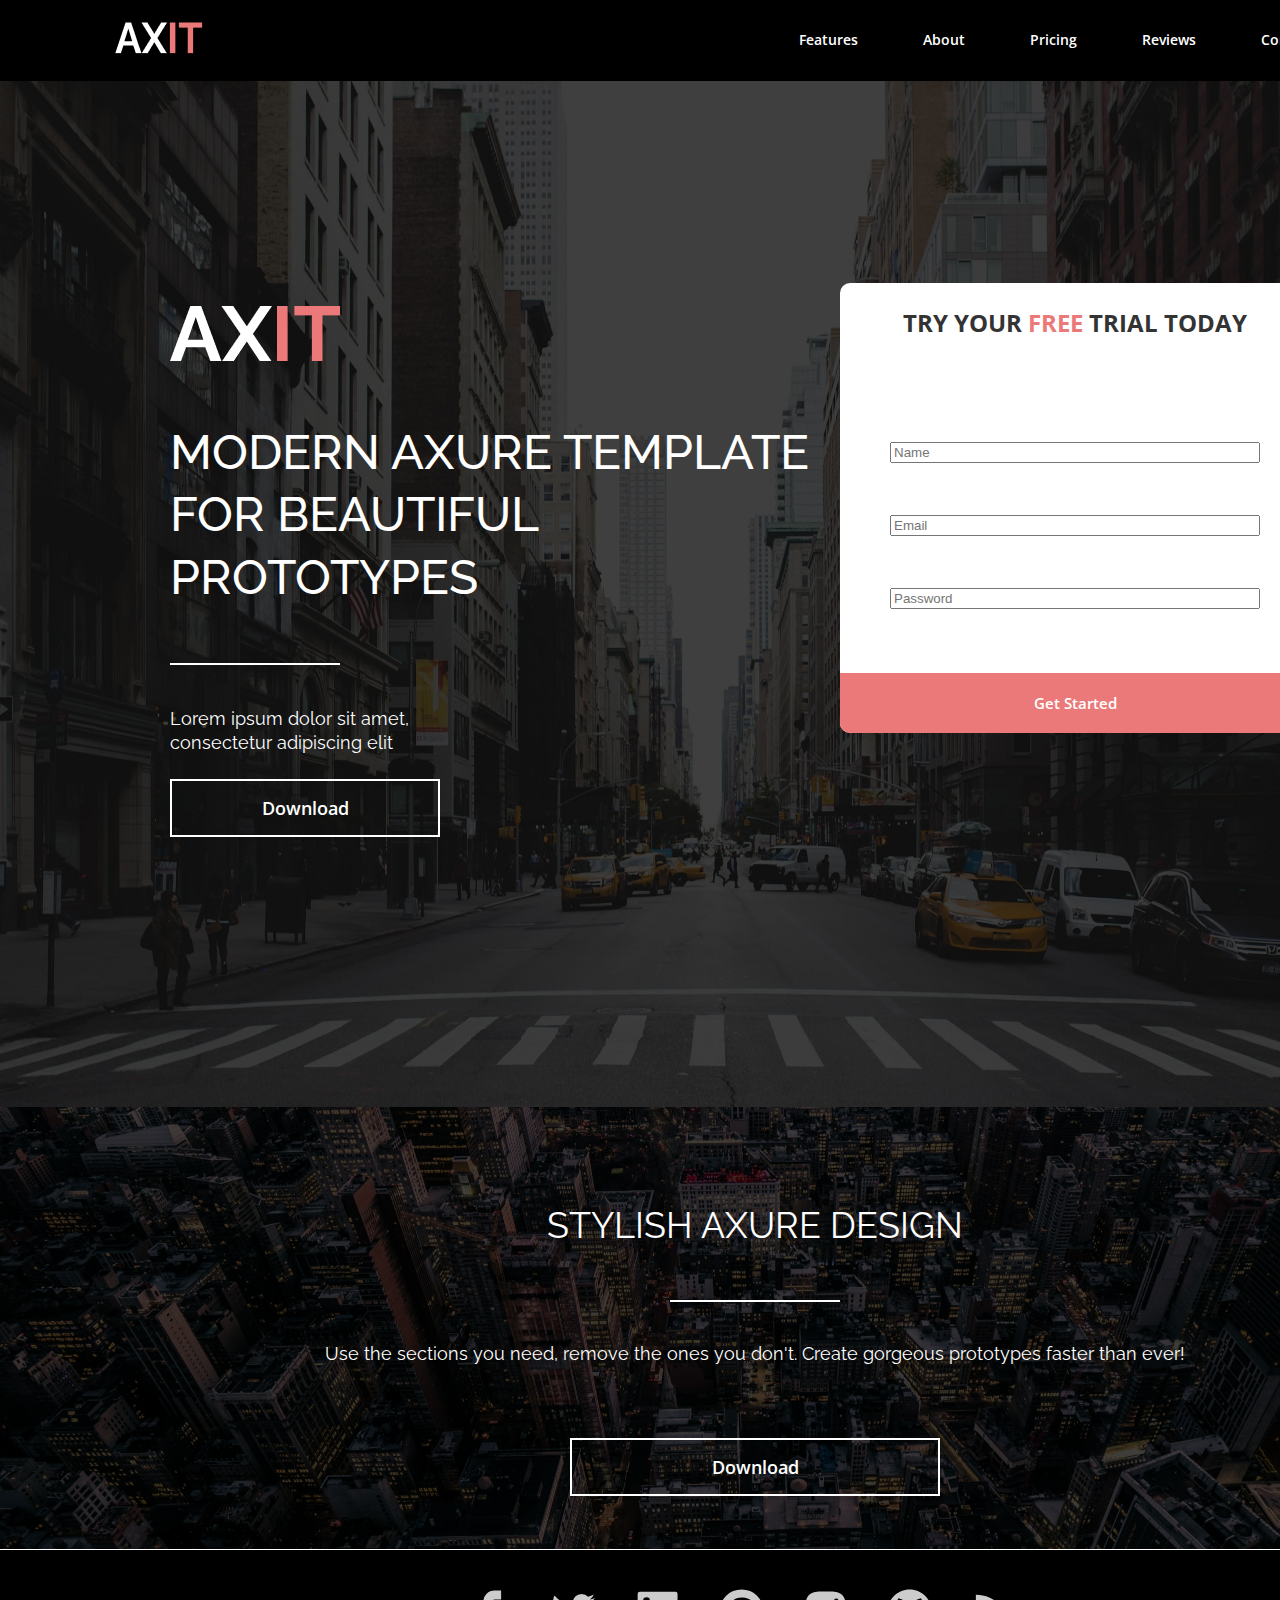
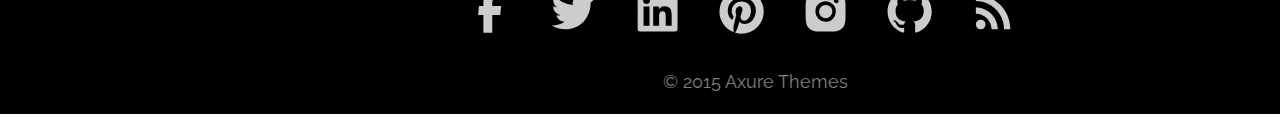
<file: index.html>
<!DOCTYPE html>
<html lang="en">

<head>
  <meta charset="UTF-8">
  <meta http-equiv="X-UA-Compatible" content="IE=edge">
  <meta name="viewport" content="width=device-width, initial-scale=1.0">
  <title>Home Work 7</title>

  <link rel="preconnect" href="https://fonts.googleapis.com">
  <link rel="preconnect" href="https://fonts.gstatic.com" crossorigin>
  <link
    href="https://fonts.googleapis.com/css2?family=Open+Sans:wght@400;600;700&family=Raleway:wght@400;500&display=swap"
    rel="stylesheet">

  <link rel="stylesheet" href="./css/style.css">
</head>

<body>

  <header class="header">
    <div class="header-navbar">
      <nav class="navbar">
        <a href="#" class="navbar-link navbar-link-logo">
          <img class="logo" src="./images/logo.png" alt="">
        </a>
        <a href="#" class="navbar-link navbar-link-item navbar-link-item-text">features</a>
        <a href="#" class="navbar-link navbar-link-item navbar-link-item-text">About</a>
        <a href="#" class="navbar-link navbar-link-item navbar-link-item-text">Pricing</a>
        <a href="#" class="navbar-link navbar-link-item navbar-link-item-text">Reviews</a>
        <a href="#" class="navbar-link navbar-link-item navbar-link-item-text">Contact</a>
      </nav>
    </div>
  </header>

  <main class="main">
    <section class="banner">
      <div class="main-image">
        <img class="main-image-face" src="./images/main.png" alt="">
        <img class="main-image-bg" src="./images/main-bg.png" alt="">
      </div>
      <div class="inner">
        <div class="inner-row">
          <div class="inner-col inner-col-text">
            <a href="#" class="inner-col-logo">
              <img class="inner-col-logo-image" src="./images/logo2.png" alt="">
            </a>
            <h1 class="inner-col-title inner-col-title-text">MODERN AXURE TEMPLATE FOR BEAUTIFUL PROTOTYPES</h1>
            <div class="inner-col-separator"></div>
            <h5 class="inner-col-subtitle inner-col-subtitle-text">Lorem ipsum dolor sit amet, consectetur adipiscing
              elit</h5>
            <button class="inner-col-button inner-col-button-text">Download</button>
          </div>
          <div class="inner-col inner-col-entrance">
            <h3 class="inner-col-subject inner-col-subject-text">Try Your <span class="color-text">FREE</span> Trial
              Today</h3>
            <div class="inner-col-input">
              <input class="inner-col-input-type" type="name" name="email" id="" placeholder="Name">
              <input class="inner-col-input-type" type="email" name="email" id="" placeholder="Email">
              <input class="inner-col-input-type" type="password" name="password" id="" placeholder="Password">
            </div>
            <button class="inner-col-button-started inner-col-button-started-text">Get Started</button>
          </div>
        </div>
      </div>
    </section>

    <section class="design">
      <div class="design-image">
        <img class="design-image-face" src="./images/design.png" alt="">
        <img class="design-image-bg" src="./images/design-bg.png" alt="">
      </div>
      <div class="design-container">
        <h2 class="design-title design-title-text">STYLISH AXURE DESIGN</h2>
        <div class="design-separator"></div>
        <h5 class="design-subtitle design-subtitle-text">Use the sections you need, remove the ones you don't. Create
          gorgeous prototypes faster than ever!</h5>
        <div class="design-button">
          <button class="design-btn design-btn-text">Download</button>
        </div>
      </div>
    </section>
  </main>

  <footer>
    <div class="footer">
      <div class="footer-content">
        <div class="footer-social-media">
          <a class="social-media" href="#">
            <svg class="social-media-icon" xmlns="http://www.w3.org/2000/svg" width="50" height="50" fill="none">
              <path fill="#CCC"
                d="M20.389 47.658h8.866V29.903h7.99l.877-8.822h-8.867v-4.456a2.217 2.217 0 0 1 2.217-2.217h6.65V5.542h-6.65a11.083 11.083 0 0 0-11.084 11.083v4.456h-4.433l-.878 8.822h5.312v17.755Z" />
            </svg>
          </a>
          <a class="social-media" href="#">
            <svg class="social-media-icon" xmlns="http://www.w3.org/2000/svg" width="50" height="50" fill="none">
              <path fill="#CCC"
                d="M43.52 17.727c.029.388.029.773.029 1.16 0 11.803-8.985 25.404-25.403 25.404-5.059 0-9.758-1.465-13.713-4.01.718.082 1.41.111 2.157.111a17.89 17.89 0 0 0 11.086-3.815 8.947 8.947 0 0 1-8.35-6.19c.551.081 1.106.137 1.686.137.8 0 1.605-.111 2.352-.304a8.927 8.927 0 0 1-7.16-8.762v-.111a9.01 9.01 0 0 0 4.035 1.132 8.916 8.916 0 0 1-3.981-7.434c0-1.658.44-3.179 1.214-4.505a25.397 25.397 0 0 0 18.412 9.344 10.141 10.141 0 0 1-.222-2.046 8.924 8.924 0 0 1 8.929-8.93 8.904 8.904 0 0 1 6.524 2.82 17.637 17.637 0 0 0 5.666-2.156 8.91 8.91 0 0 1-3.926 4.92 17.894 17.894 0 0 0 5.14-1.383 19.163 19.163 0 0 1-4.475 4.618Z" />
            </svg>
          </a>
          <a class="social-media" href="#">
            <svg class="social-media-icon" xmlns="http://www.w3.org/2000/svg" width="50" height="50" fill="none">
              <path fill="#CCC"
                d="M44.333 6.65H8.867A2.217 2.217 0 0 0 6.65 8.867v35.466a2.217 2.217 0 0 0 2.217 2.217h35.466a2.217 2.217 0 0 0 2.217-2.217V8.867a2.217 2.217 0 0 0-2.217-2.217ZM18.485 40.647h-5.923V21.606h5.923v19.04Zm-2.962-21.641a3.431 3.431 0 1 1 0-6.863 3.431 3.431 0 0 1 0 6.863Zm25.126 21.64h-5.916v-9.258c0-2.208-.04-5.047-3.077-5.047-3.08 0-3.549 2.407-3.549 4.892v9.416h-5.912V21.608h5.675v2.602h.082c.787-1.496 2.72-3.074 5.595-3.074 5.994 0 7.1 3.941 7.1 9.07v10.44h.002Z" />
            </svg>
          </a>
          <a class="social-media" href="#">
            <svg class="social-media-icon" xmlns="http://www.w3.org/2000/svg" width="50" height="50" fill="none">
              <path fill="#CCC"
                d="M20.039 47.747c2.128.643 4.278 1.02 6.561 1.02A22.167 22.167 0 1 0 4.433 26.6c0 9.42 5.919 17.512 14.276 20.704-.2-1.73-.4-4.589 0-6.562l2.549-10.95s-.643-1.286-.643-3.325c0-3.059 1.906-5.342 4.079-5.342 1.906 0 2.793 1.396 2.793 3.192 0 1.906-1.264 4.633-1.907 7.248-.377 2.173 1.153 4.079 3.37 4.079 3.945 0 7.004-4.212 7.004-10.152 0-5.32-3.812-8.956-9.288-8.956-6.25 0-9.93 4.655-9.93 9.554 0 1.907.62 3.835 1.64 5.099.2.133.2.31.133.642l-.643 2.417c0 .376-.244.51-.62.243-2.838-1.241-4.478-5.275-4.478-8.534 0-7.005 4.965-13.366 14.541-13.366 7.626 0 13.566 5.475 13.566 12.746 0 7.625-4.721 13.743-11.482 13.743-2.15 0-4.256-1.153-5.01-2.505l-1.485 5.253c-.51 1.907-1.906 4.456-2.86 5.985v-.066Z" />
            </svg>
          </a>
          <a class="social-media" href="#">
            <svg class="social-media-icon" xmlns="http://www.w3.org/2000/svg" width="50" height="50" fill="none">
              <path fill="#CCC"
                d="M46.433 18.41a14.474 14.474 0 0 0-.93-4.913 10.22 10.22 0 0 0-5.836-5.836 14.643 14.643 0 0 0-4.845-.931c-2.133-.095-2.809-.122-8.222-.122-5.413 0-6.107 0-8.224.122-1.655.034-3.293.349-4.843.93a10.213 10.213 0 0 0-5.837 5.837 14.528 14.528 0 0 0-.928 4.844c-.096 2.134-.125 2.81-.125 8.224 0 5.413 0 6.104.125 8.223a14.62 14.62 0 0 0 .928 4.848 10.219 10.219 0 0 0 5.839 5.834c1.546.606 3.184.943 4.843.998 2.135.095 2.811.124 8.224.124s6.107 0 8.224-.124a14.608 14.608 0 0 0 4.846-.929 10.231 10.231 0 0 0 5.836-5.836c.583-1.552.896-3.188.929-4.848.095-2.133.124-2.809.124-8.224-.004-5.413-.004-6.1-.128-8.222ZM26.587 36.8a10.245 10.245 0 0 1-10.248-10.248 10.245 10.245 0 0 1 17.494-7.246 10.248 10.248 0 0 1-7.246 17.494Zm10.655-18.485a2.387 2.387 0 0 1-1.69-4.078 2.39 2.39 0 1 1 1.69 4.078Z" />
              <path fill="#CCC" d="M26.587 33.21a6.657 6.657 0 1 0 0-13.313 6.657 6.657 0 0 0 0 13.313Z" />
            </svg>
          </a>
          <a class="social-media" href="#">
            <svg class="social-media-icon" xmlns="http://www.w3.org/2000/svg" width="50" height="50" fill="none">
              <path fill="#CCC" fill-rule="evenodd"
                d="M26.657 4.433c-12.211 0-22.109 9.898-22.109 22.11 0 9.766 6.333 18.054 15.12 20.98 1.106.2 1.505-.48 1.505-1.066 0-.525-.017-1.918-.024-3.76-6.151 1.335-7.45-2.966-7.45-2.966-1.002-2.553-2.454-3.234-2.454-3.234-2.006-1.372.153-1.34.153-1.34 2.22.155 3.385 2.278 3.385 2.278 1.972 3.378 5.178 2.403 6.432 1.838.202-1.43.778-2.405 1.408-2.957-4.908-.557-10.068-2.454-10.068-10.929 0-2.409.862-4.386 2.27-5.93-.224-.56-.989-2.81.22-5.851 0 0 1.854-.596 6.077 2.263a21.242 21.242 0 0 1 5.533-.745c1.87.003 3.73.254 5.533.745 4.225-2.862 6.078-2.263 6.078-2.263 1.208 3.041.45 5.291.22 5.852 1.418 1.543 2.27 3.518 2.27 5.93 0 8.496-5.166 10.362-10.091 10.91.787.683 1.496 2.03 1.496 4.092 0 2.957-.026 5.342-.026 6.067 0 .592.394 1.279 1.523 1.062 8.782-2.93 15.108-11.212 15.108-20.977 0-12.211-9.897-22.109-22.109-22.109Z"
                clip-rule="evenodd" />
            </svg>
          </a>
          <a class="social-media" href="#">
            <svg class="social-media-icon" xmlns="http://www.w3.org/2000/svg" width="50" height="50" fill="none">
              <path fill="#CCC" d="M13.699 44.333a4.832 4.832 0 1 0 0-9.664 4.832 4.832 0 0 0 0 9.664Z" />
              <path fill="#CCC"
                d="M8.867 9.842v6.273c15.583 0 28.218 12.635 28.218 28.218h6.273c0-19.04-15.45-34.491-34.491-34.491Zm0 12.546v6.273c8.645 0 15.671 7.027 15.671 15.672h6.274c0-12.125-9.82-21.945-21.945-21.945Z" />
            </svg>
          </a>
        </div>
        <h5 class="footer-copyright">© 2015 Axure Themes</h5>
      </div>
    </div>
  </footer>

</body>

</html>
</file>
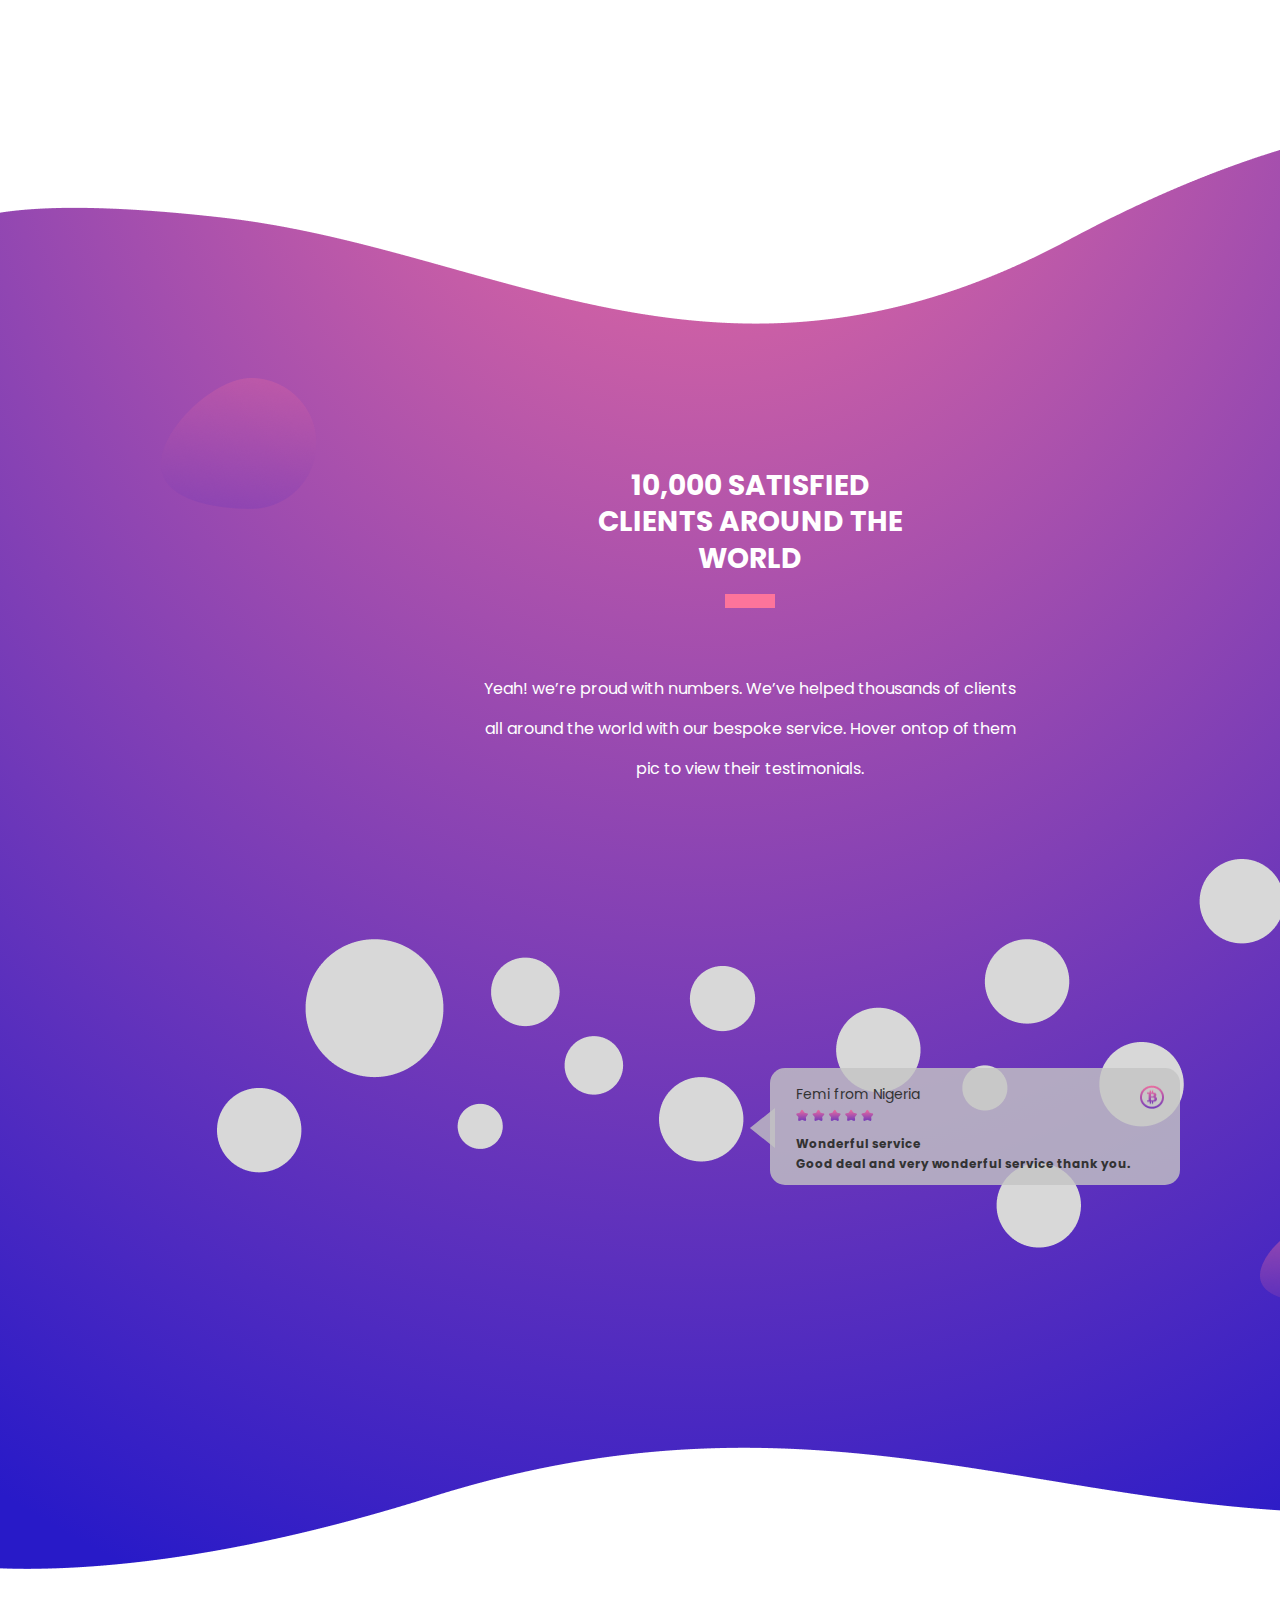
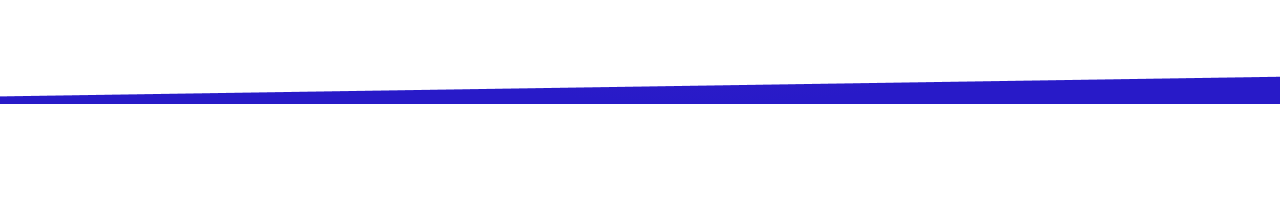
<file: task-6/index.html>
<!DOCTYPE html>
<html lang="en">

<head>
  <meta charset="UTF-8">
  <meta http-equiv="X-UA-Compatible" content="IE=edge">
  <meta name="viewport" content="width=device-width, initial-scale=1.0">
  <title>Home Work 7 (task 6)</title>

  <link rel="preconnect" href="https://fonts.googleapis.com">
  <link rel="preconnect" href="https://fonts.gstatic.com" crossorigin>
  <link href="https://fonts.googleapis.com/css2?family=Poppins:wght@400;700&display=swap" rel="stylesheet">

  <link rel="stylesheet" href="./css/style.css">
</head>

<body>

  <main class="main">

    <div class="main-top">
      <img class="main-top-image" src="./images/top.png" alt="">
    </div>

    <div class="container">
      <div class="main-buble-top">
        <img class="main-buble-top-image" src="./images/Graphics-2.png" alt="">
      </div>

      <div class="promo">
        <div class="promo-title">
          <h2 class="promo-title-text">10,000 Satisfied clients around the world</h2>
        </div>
        <div class="promo-separator"></div>
        <p class="promo-subtitle promo-subtitle-text">Yeah! we’re proud with numbers. We’ve helped thousands of clients
          <br>all around the world
          with our bespoke service. Hover ontop of them <br>pic to view their testimonials.
        </p>
      </div>

      <div class="comment">
        <div class="comment-buble">
          <img class="comment-buble-imege" src="./images/buble.png" alt="">
        </div>
        <div class="comment-content">
          <div class="comment-content-item">
            <h4 class="comment-content-name">Femi from Nigeria</h4>
            <img class="comment-content-bitcoin" src="./images/Bitcoin.png" alt="">
          </div>
          <img class="comment-content-star" src="./images/Star.png" alt="">
          <p class="comment-content-comment">Wonderful service <br>Good deal and very wonderful service thank you.</p>
        </div>

      </div>

      <div class="main-buble-bottom">
        <img class="main-buble-bottom" src="./images/Graphics-1.png" alt="">
      </div>
    </div>

    <div class="main-bottom">
      <img class="main-bottom-image" src="./images/bottom.png" alt="">
    </div>

  </main>

</body>

</html>
</file>
<file: css/style.css>
* {
  box-sizing: border-box;
}

body {
  font-family: 'Open Sans', sans-serif;
  font-family: 'Raleway', sans-serif;
  width: 1510px;
  line-height: 1.3;
  padding: 0;
  margin: 0;
}

a {
  text-decoration: none;
}

.navbar {
  display: flex;
  background: #000000;
}

.navbar-link-logo {
  margin-left: 115px;
  margin-right: 500px;
}

.navbar-link-item {
  display: flex;
  margin-right: 65px;
}

.navbar-link-item-text {
  font-family: 'Open Sans';
  font-weight: 600;
  font-size: 14px;
  align-items: center;
  text-align: center;
  text-transform: capitalize;
  color: #FFFFFF;
}

.main {}

.banner {}

.main-image {
  width: 1510px;
  height: 1026px;
}

.main-image-face {
  position: absolute;
}

.main-image-bg {
  position: relative;
  background: rgba(0, 0, 0, 0.5);
}

.inner {
  position: absolute;
  width: 1170px;
  top: 283px;
  left: 170px;
}

.inner-row {
  display: flex;
}

.inner-col {}

.inner-col-text {
  width: 670px;
}

.inner-col-logo {
  width: 270px;
  height: 100px;
  margin-bottom: 50px;
}

.inner-col-title {
  font-family: 'Raleway';
  font-weight: 500;
  font-size: 48px;
  text-transform: uppercase;
  color: #FFFFFF;
  margin-bottom: 55px;
}

.inner-col-title-text {}

.inner-col-separator {
  width: 170px;
  height: 0px;
  border: 1px solid #FFFFFF;
  margin-bottom: 42px;
}

.inner-col-subtitle {
  width: 270px;
  height: 42px;
}

.inner-col-subtitle-text {
  font-family: 'Raleway';
  font-weight: 400;
  font-size: 18px;
  color: #FFFFFF;
}

.inner-col-button {
  width: 270px;
  height: 58px;
  border: 2px solid #FFFFFF;
  background: transparent;
}

.inner-col-button:hover {
  border: 2px solid red;
  color: red;
}

.inner-col-button-text {
  font-family: 'Open Sans';
  font-weight: 600;
  font-size: 18px;
  text-align: center;
  text-transform: capitalize;
  color: #FFFFFF;
}

.inner-col-entrance {
  width: 470px;
  height: 450px;
  background: #FFFFFF;
  border-radius: 10px;
}

.inner-col-subject {
  height: 90px;
  margin-bottom: 45px;
}

.inner-col-subject-text {
  font-family: 'Open Sans';
  font-weight: 700;
  font-size: 24px;
  text-align: center;
  text-transform: uppercase;
  color: #333333;
}

.color-text {
  color: #EC7979;
}

.inner-col-input {
  display: flex;
  flex-direction: column;
  width: 370px;
  height: 19px;
  margin-left: 50px;
  margin-bottom: 212px;
}

.inner-col-input-type {
  margin-bottom: 52px;
}

.inner-col-button-started {
  width: 470px;
  height: 60px;
  background: #EC7979;
  border-radius: 0px 0px 10px 10px;
  border: none;
}

.inner-col-button-started:hover {
  border: 2px solid rgb(255, 0, 0);
  background: rgb(255, 0, 0);
  color: #000000;
}

.inner-col-button-started-text {
  font-family: 'Open Sans';
  font-weight: 600;
  font-size: 15px;
  align-items: center;
  text-align: center;
  color: #FFFFFF;
}

.design {}

.design-image {}

.design-image-face {
  position: absolute;
}

.design-image-bg {
  position: relative;
  background: rgba(0, 0, 0, 0.5);
}

.design-container {
  position: absolute;
  width: 1170px;
  top: 1150px;
  left: 170px;
}

.design-title {
  width: 1170px;
  height: 150px;
  margin: 0;

}

.design-title-text {
  font-family: 'Raleway';
  font-weight: 400;
  font-size: 36px;
  display: flex;
  align-items: center;
  justify-content: center;
  text-transform: uppercase;
  color: #FFFFFF;
}

.design-separator {
  width: 170px;
  height: 0px;
  border: 1px solid #FFFFFF;
  margin: 0 auto;
  margin-bottom: 40px;
}

.design-subtitle {
  margin: 0;
}

.design-subtitle-text {
  font-family: 'Raleway';
  font-weight: 400;
  font-size: 18px;
  text-align: center;
  color: #FFFFFF;
  margin-bottom: 73px;
}

.design-button {
  display: flex;
  align-items: center;
  justify-content: center;
}

.design-btn {
  width: 370px;
  height: 58px;
  border: 2px solid #FFFFFF;
  background: transparent;
}

.design-btn:hover {
  border: 2px solid red;
  color: red;
}

.design-btn-text {
  font-family: 'Open Sans';
  font-weight: 600;
  font-size: 18px;
  text-align: center;
  text-transform: capitalize;
  color: #FFFFFF;
}

.footer {
  margin-top: -5px;
  width: 1510px;
  height: 164px;
  background: #000000;
}

.footer-content {
  display: flex;
  flex-direction: column;
  align-items: center;
}

.footer-social-media {
  margin-top: 35px;
}

.social-media {
  margin-right: 30px;
}

.social-media-icon:hover {
  transform: scale(1.2, 1.2);
}

.footer-copyright {
  font-family: 'Raleway';
  font-weight: 400;
  font-size: 18px;
  text-align: center;
  color: rgba(255, 255, 255, 0.5);
}
</file>
<file: task-6/css/style.css>
* {
  box-sizing: border-box;
}

body {
  font-family: 'Poppins', sans-serif;
  line-height: 1.3;
  width: 1500px;
  padding: 0;
  margin: 0;

}

.main {
  background: radial-gradient(100% 100% at 46.86% 0%, #FD749B 0%, #281AC8 100%);
}

.container {}

.main-top {
  margin-top: -100px;
}

.main-buble-top {
  margin-top: 48px;
  margin-left: 161px;
}

.promo {
  position: relative;
  top: -70px;
  display: flex;
  flex-direction: column;
  justify-content: center;
  align-items: center;
}

.promo-title {
  width: 327px;
  height: 84px;
  margin-bottom: 65px;
}

.promo-title-text {
  font-family: 'Poppins';
  font-weight: 700;
  font-size: 28px;
  text-align: center;
  text-transform: uppercase;
  color: #FFFFFF;

}

.promo-separator {
  width: 50px;
  height: 0px;
  border: 7px solid #FD749B;
  margin-bottom: 45px;
}

.promo-subtitle {}

.promo-subtitle-text {
  font-family: 'Poppins';
  font-weight: 400;
  font-size: 16px;
  line-height: 40px;
  text-align: center;
  color: #FFFFFF;
  margin-bottom: 0;
}

.comment-buble {
  display: flex;
  justify-content: center;
  align-items: center;
}

.comment-content {
  position: relative;
  left: 770px;
  top: -180px;
  width: 410px;
  height: 117px;
  background: #c4c4c4cf;
  border-radius: 15px;
}

.comment-content::after,
.comment-content::before {
  content: '';
  position: absolute;
  top: 40px;
  left: -20px;
  width: 0;
  height: 0;
  border-top: 20px solid transparent;
  border-right: 25px solid #c4c4c489;
  border-bottom: 20px solid transparent;
}


.comment-content-item {
  display: flex;
}

.comment-content-name {
  margin: 17px 220px 6px 26px;
  font-family: 'Poppins';
  font-weight: 400;
  font-size: 14px;
  color: #333333;
}

.comment-content-bitcoin {
  width: 24px;
  height: 24px;
  margin-top: 17px;
}

.comment-content-star {
  margin-left: 26px;
  margin-bottom: 7px;
}

.comment-content-comment {
  margin-top: 0;
  margin-left: 26px;
  font-family: 'Poppins';
  font-weight: 700;
  font-size: 12px;
  line-height: 20px;
  color: #333333;
}

.main-buble-bottom {
  position: relative;
  left: 630px;
  top: -70px;
}

.main-bottom {}
</file>
